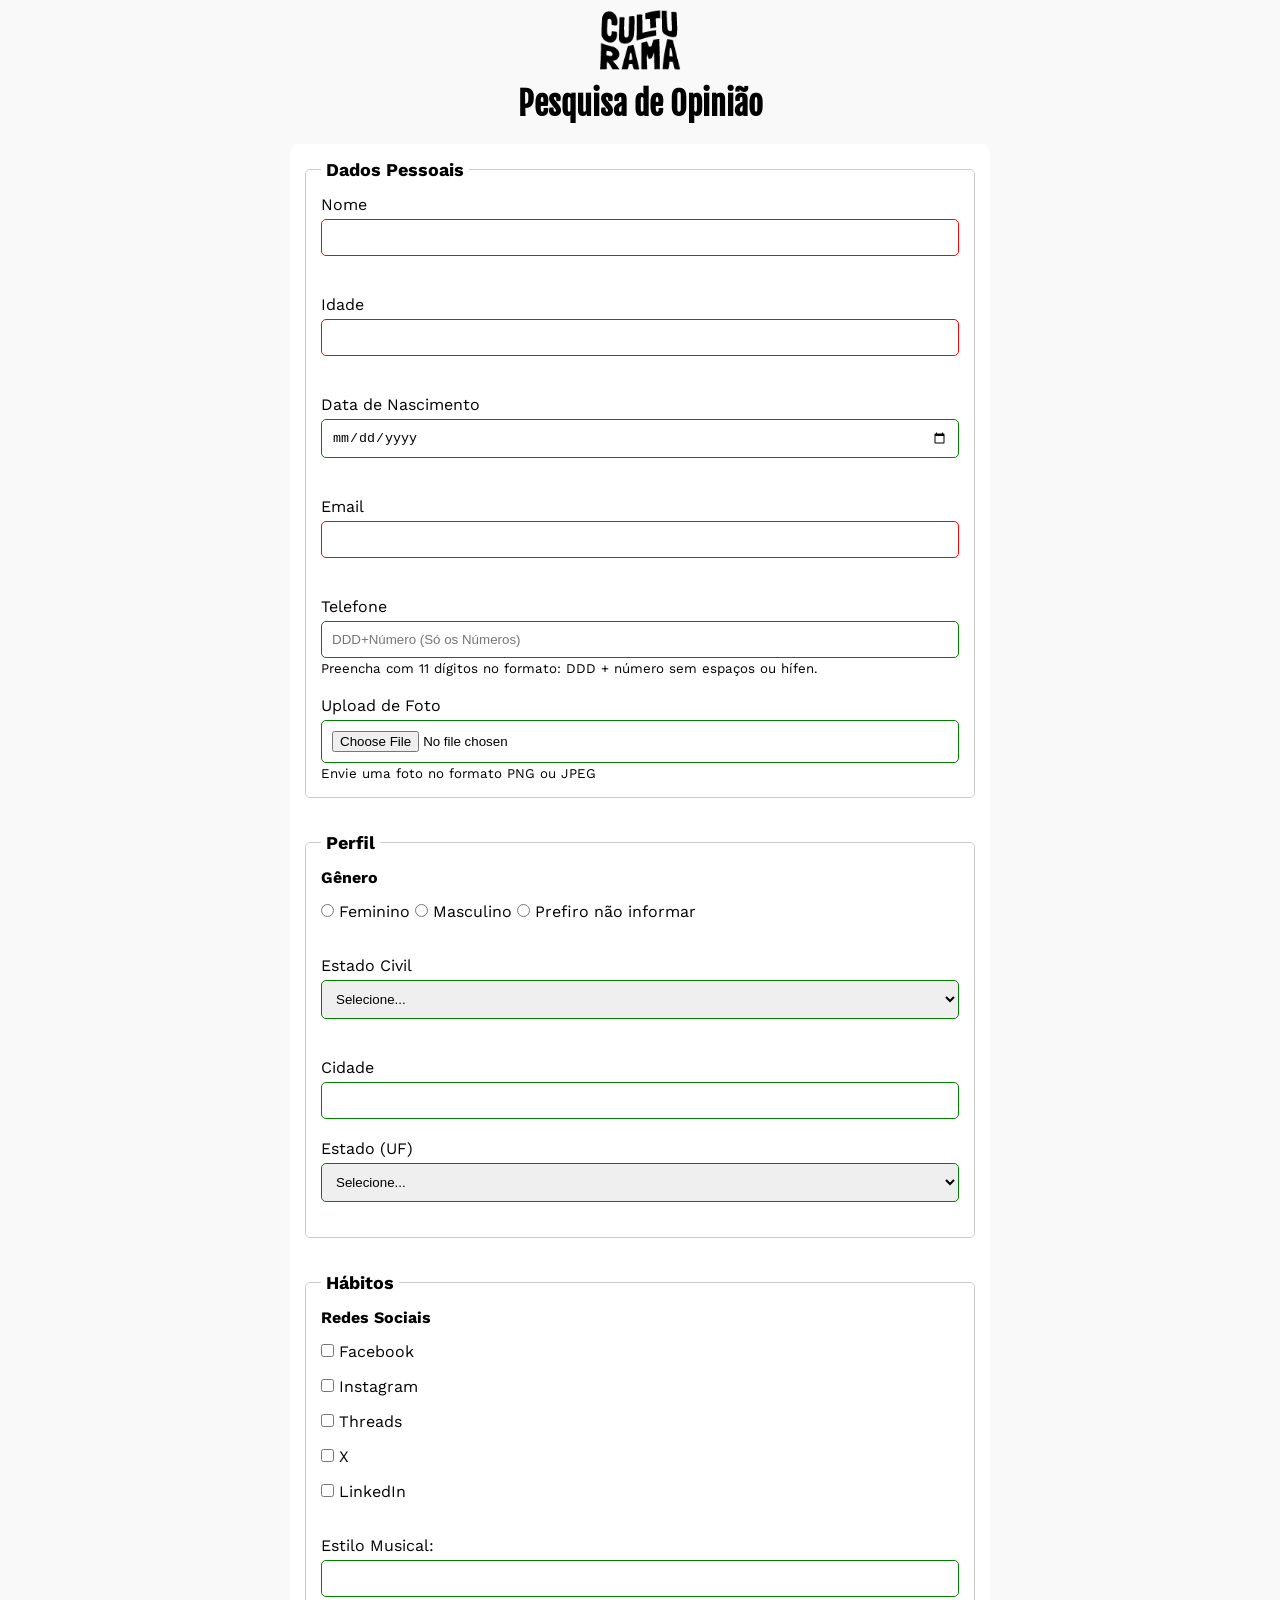
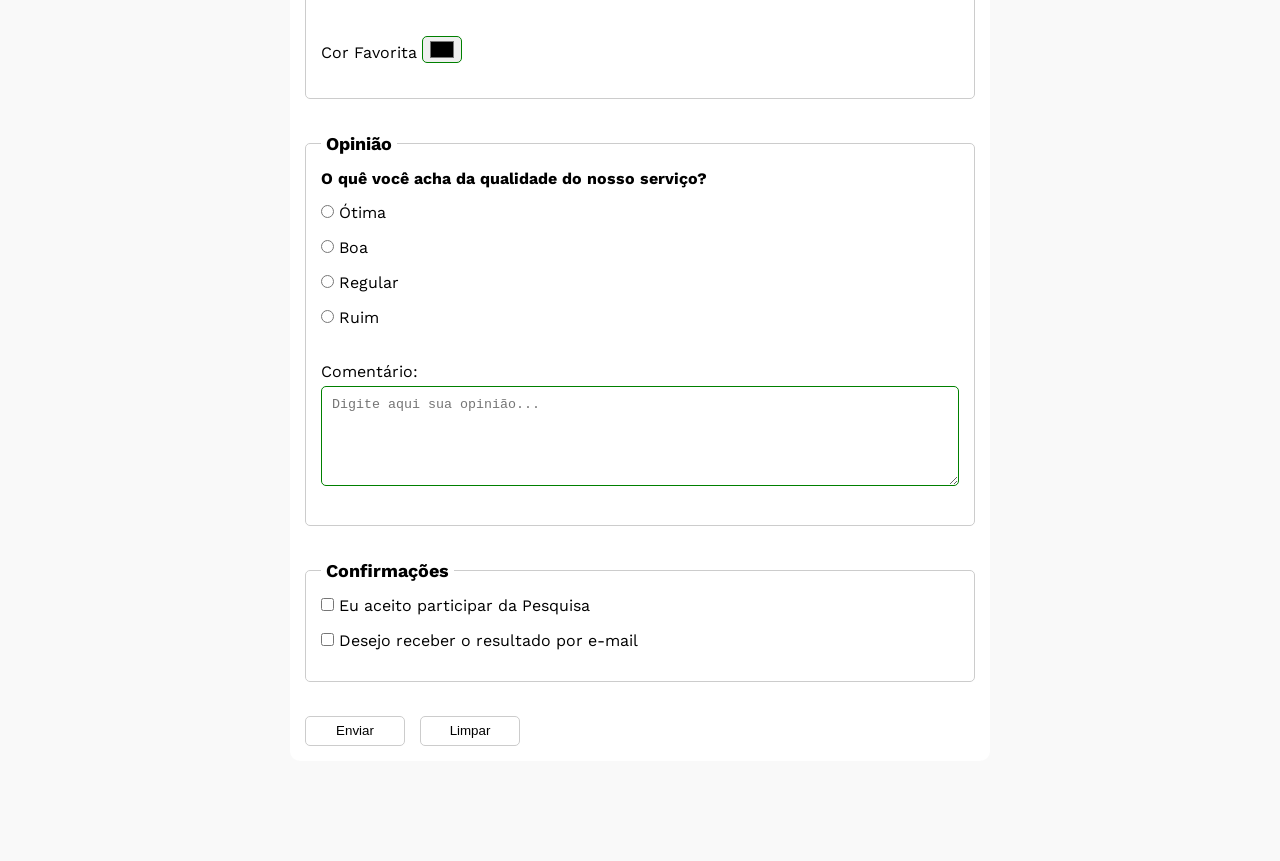
<file: index.html>
<!DOCTYPE html>
<html lang="pt-br">
<head>
    <meta charset="UTF-8">
    <meta name="viewport" content="width=device-width, initial-scale=1.0">
    <link rel="shortcut icon" href="culturama-favico.png" type="image/x-icon">
    <link rel="stylesheet" href="css/style.css">
    <link rel="preconnect" href="https://fonts.googleapis.com">
    <link rel="preconnect" href="https://fonts.gstatic.com" crossorigin>
    <link href="https://fonts.googleapis.com/css2?family=Fjalla+One&family=Work+Sans&display=swap" rel="stylesheet">
    <title>Pesquisa Culturama</title>
</head>
<body>
    <main>
        <header>
            <img src="img/logo-culturama.png" alt="Logo Culturama">
            <h1>Pesquisa de Opinião</h1>
        </header>
        <section>
            <form action="pages/sucesso.html" method="get">
                <fieldset>
                    <legend>Dados Pessoais</legend>

                    <label for="name">Nome</label>
                    <input id="name" type="text" name="userName" required><br><br>

                    <label for="age">Idade</label>
                    <input id="age" type="number" name="userAge" min="12" max="100" required><br><br>

                    <label for="birthDate">Data de Nascimento</label>
                    <input id="birthDate" type="date" name="userBirthDate"><br><br>

                    <label for="email">Email</label>
                    <input id="email" type="email" name="userEmail" required><br><br>

                    <label for="phone">Telefone</label>
                    <input id="phone" type="tel" name="userPhoneNumber" pattern="[0-9]{11}" placeholder="DDD+Número (Só os Números)" aria-describedby="phoneHelp">
                    <small id="phoneHelp">Preencha com 11 dígitos no formato: DDD + número sem espaços ou hífen.</small><br><br>

                    <label for="image">Upload de Foto</label>
                    <input id="image" type="file" accept="image/*" name="userImage" aria-describedby="imageHelp">
                    <small id="imageHelp">Envie uma foto no formato PNG ou JPEG</small>
                </fieldset><br>

                <fieldset>
                    <legend>Perfil</legend>

                    <p>Gênero</p>

                    <input id="fem" type="radio" name="userGender" value="feminino">
                    <label for="fem">Feminino</label>

                    <input id="masc" type="radio" name="userGender" value="masculino">
                    <label for="masc">Masculino</label>

                    <input id="notInformed" type="radio" name="userGender" value="nao-informado">
                    <label for="notInformed">Prefiro não informar</label><br><br>

                    <label for="maritalStatus">Estado Civil</label>

                    <select id="maritalStatus" name="userMaritalStatus">
                        <option value="nao-informado">Selecione...</option>
                        <option value="solteiro">Solteiro</option>
                        <option value="casado">Casado</option>
                        <option value="divorciado">Divorciado</option>
                        <option value="viuvo">Viúvo</option>
                        <option value="uniao-estavel">União Estável</option>
                    </select><br><br>

                    <label for="city">Cidade</label>
                    <input id="city" type="text" name="userCity">

                    <label for="state">Estado (UF)</label>

                    <select id="state" name="userSate" required>
                        <option value="nao-informado">Selecione...</option>
                        <option value="AC">Acre-AC</option>
                        <option value="AL">Alagoas-AL</option>
                        <option value="AP">Amapá-AP</option>
                        <option value="AM">Amazonas-AM</option>
                        <option value="BA">Bahia-BA</option>
                        <option value="CE">Ceará-CE</option>
                        <option value="DF">Distrito Federal-DF</option>
                        <option value="ES">Espirito Santo-ES</option>
                        <option value="GO">Goiás-GO</option>
                        <option value="MA">Maranhão-MA</option>
                        <option value="MS">Mato Grosso do Sul-MS</option>
                        <option value="MT">Mato Grosso-MT</option>
                        <option value="MG">Minas Gerais-MG</option>
                        <option value="PA">Pará-PA</option>
                        <option value="PB">Paraíba-PB</option>
                        <option value="PR">Paraná-PR</option>
                        <option value="PE">Pernambuco-PE</option>
                        <option value="PI">Piauí-PI</option>
                        <option value="RJ">Rio de Janeiro-RJ</option>
                        <option value="RN">Rio Grande do Norte-RN</option>
                        <option value="RS">Rio Grande do Sul-RS</option>
                        <option value="RO">Rondônia-RO</option>
                        <option value="RR">Roraima-RR</option>
                        <option value="SC">Santa Catarina-SC</option>
                        <option value="SP">São Paulo-SP</option>
                        <option value="SE">Sergipe-SE</option>
                        <option value="TO">Tocantins-TO</option>
                    </select>
                </fieldset><br>

                <fieldset>
                    <legend>Hábitos</legend>

                    <p>Redes Sociais</p>

                    <input id="face" type="checkbox" name="userSocial" value="facebook">
                    <label for="face">Facebook</label><br>

                    <input id="insta" type="checkbox" name="userSocial" value="instagram">
                    <label for="insta">Instagram</label><br>

                    <input id="threads" type="checkbox" name="userSocial" value="threads">
                    <label for="threads">Threads</label><br>

                    <input id="twitter" type="checkbox" name="userSocial" value="x">
                    <label for="twitter">X</label><br>

                    <input id="link" type="checkbox" name="userSocial" value="linkedin">
                    <label for="link">LinkedIn</label><br><br>

                    <label for="musicStyle">Estilo Musical:</label>
                    <input type="text" name="userMusicStyle" id="musicStyle" list="styleTypes">
                    <datalist id="styleTypes">
                        <option value="Rock">
                        <option value="Pop">
                        <option value="Samba">
                        <option value="Sertanejo">
                    </datalist><br><br>

                    <label for="favoriteColor">Cor Favorita</label>
                    <input type="color" name="userFavoriteColor" id="favoriteColor">
                </fieldset><br>

                <fieldset>
                    <legend>Opinião</legend>

                    <p>O quê você acha da qualidade do nosso serviço?</p>

                    <input id="otima" type="radio" name="userSatisfaction" value="otima">
                    <label for="otima">Ótima</label><br>

                    <input id="boa" type="radio" name="userSatisfaction" value="boa">
                    <label for="boa">Boa</label><br>

                    <input id="regular" type="radio" name="userSatisfaction" value="regular">
                    <label for="regular">Regular</label><br>

                    <input id="ruim" type="radio" name="userSatisfaction" value="ruim">
                    <label for="ruim">Ruim</label><br><br>

                    <label for="comment">Comentário:</label>
                    <textarea name="userComment" id="comment" placeholder="Digite aqui sua opinião..."></textarea>
                </fieldset><br>

                <fieldset>
                    <legend>Confirmações</legend>

                    <input type="checkbox" name="userLgpd" id="userLgpdTerm" value="accepted" required>
                    <label for="userLgpdTerm">Eu aceito participar da Pesquisa</label><br>

                    <input type="checkbox" name="userGetResult" id="getResult" value="accepted">
                    <label for="getResult">Desejo receber o resultado por e-mail</label>
                </fieldset><br>

                <button type="submit" aria-label="Enviar dados do formulário">Enviar</button>
                <button type="reset" aria-label="Limpar dados do formulário">Limpar</button>
            </form>
        </section>
    </main>    
</body>
</html>
</file>
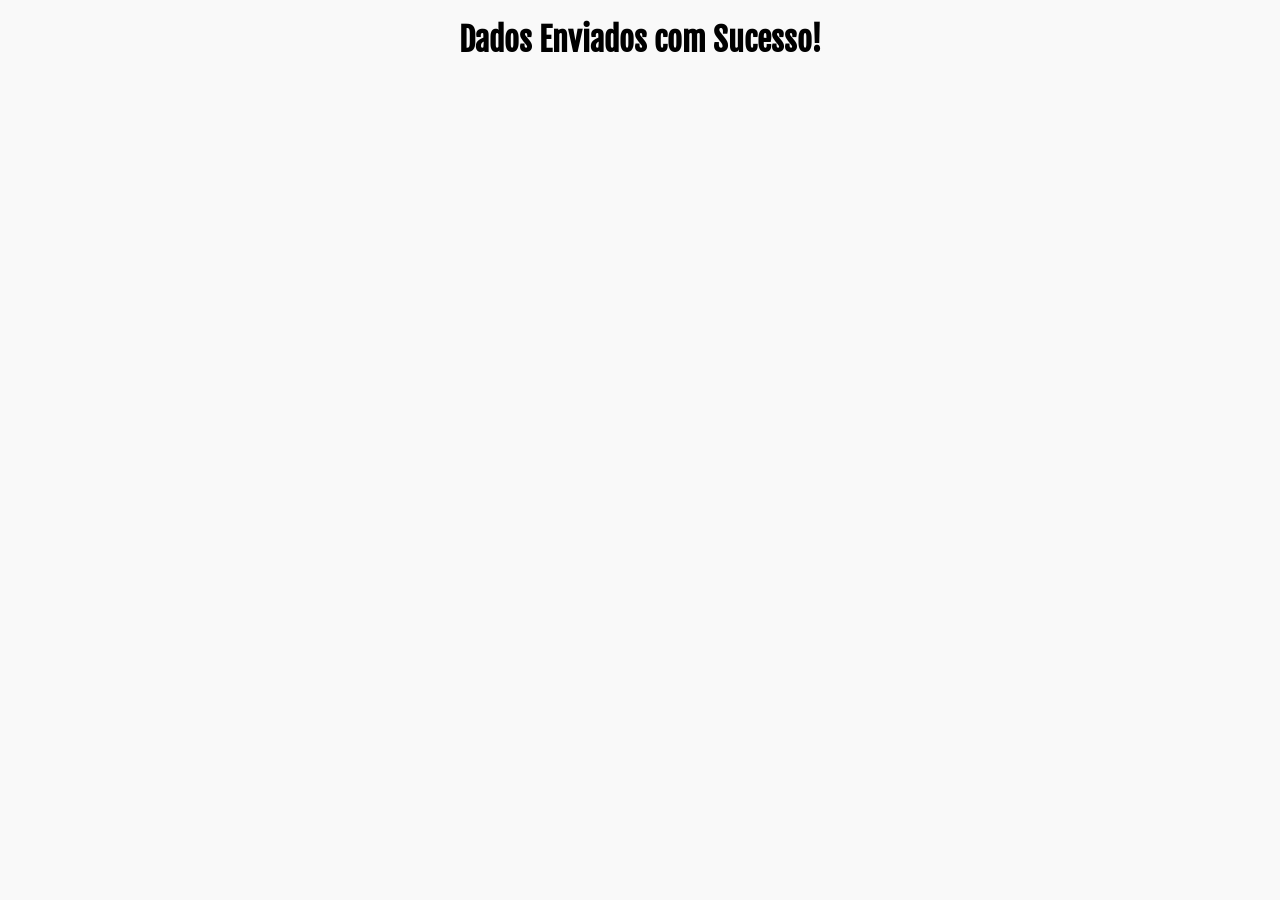
<file: pages/sucesso.html>
<!DOCTYPE html>
<html lang="en">
<head>
    <meta charset="UTF-8">
    <meta name="viewport" content="width=device-width, initial-scale=1.0">
    <link rel="preconnect" href="https://fonts.googleapis.com">
    <link rel="preconnect" href="https://fonts.gstatic.com" crossorigin>
    <link href="https://fonts.googleapis.com/css2?family=Fjalla+One&family=Work+Sans&display=swap" rel="stylesheet">
    <link rel="shortcut icon" href="../culturama-favico.png" type="image/x-icon">
    <link rel="stylesheet" href="../css/styles-page-sucesso.css">
    <title>Pesquisa Concluída</title>
</head>
<body>
    <main>
        <h1 role="alert">Dados Enviados com Sucesso!</h1>
    </main>
</body>
</html>
</file>
<file: css/style.css>
* {
    margin: 0;
    padding: 0;
    box-sizing: border-box;
}

body {
    background-color: #F9F9F9;
    font-family: 'Work Sans', sans-serif;
}

main {
    width: 100%;
    max-width: 700px;
    margin: 0 auto;
}

header {
    text-align: center;
    margin-bottom: 20px;
}

img {
    width: 100px;
}

h1 {
    font-family: 'Fjalla One', sans-serif;
}

form {
    background-color: #FFFFFF;
    padding: 15px;
    border-radius: 10px;
    margin-bottom: 100px;
}

fieldset {
    padding: 15px;
    border: 1px solid #CCCCCC;
    border-radius: 5px;
    margin-bottom: 15px;
}

legend {
    font-weight: bold;
    font-size: 18px;
    padding: 0 5px;
}

label {
    display: inline-block;
    margin-bottom: 5px;
}

input[type='tel'],
input[type='file'] {
    margin-bottom: 0;
}

p {
    margin-bottom: 15px;
    font-weight: bold;
}

input, select, textarea {
    width: 100%;
    padding: 10px;
    margin-bottom: 20px;
    border: 1px solid #CCCCCC;
    border-radius: 5px;
}

textarea {
    min-height: 100px;
}

input[type='radio'],
input[type='checkbox'] {
    width: auto;
}

input[type='color'] {
    width: 40px;
    padding: 0 5px;
}

/*input[type='text']:invalid,
input[type='number']:invalid {
    border-color: red;
}*/

input:invalid,
select:invalid,
textarea:invalid {
    border-color: red;
}

/*input[type='text']:valid,
input[type='number']:valid {
    border-color: green;
}*/

input:valid,
select:valid,
textarea:valid {
    border-color: green;
}

button {
    width: 100px;
    height: 30px;
    margin-right: 10px;
    background-color: #FFFFFF;
    border: 1px solid #CCCCCC;
    border-radius: 5px;
    cursor: pointer;
}

button[type='submit']:hover {
    background-color: green;
    color: #FFFFFF;
}

button[type='reset']:hover {
    background-color: orangered;
    color: #FFFFFF;
}
</file>
<file: css/styles-page-sucesso.css>
* {
    margin: 0;
    padding: 0;
    box-sizing: border-box;
}

body {
    background-color: #F9F9F9;
    font-family: 'Work Sans', sans-serif;
}

main {
    width: 100%;
    max-width: 700px;
    margin: 0 auto;
    text-align: center;
    margin-top: 20px;
}

h1 {
    font-family: 'Fjalla One', sans-serif;
}
</file>
